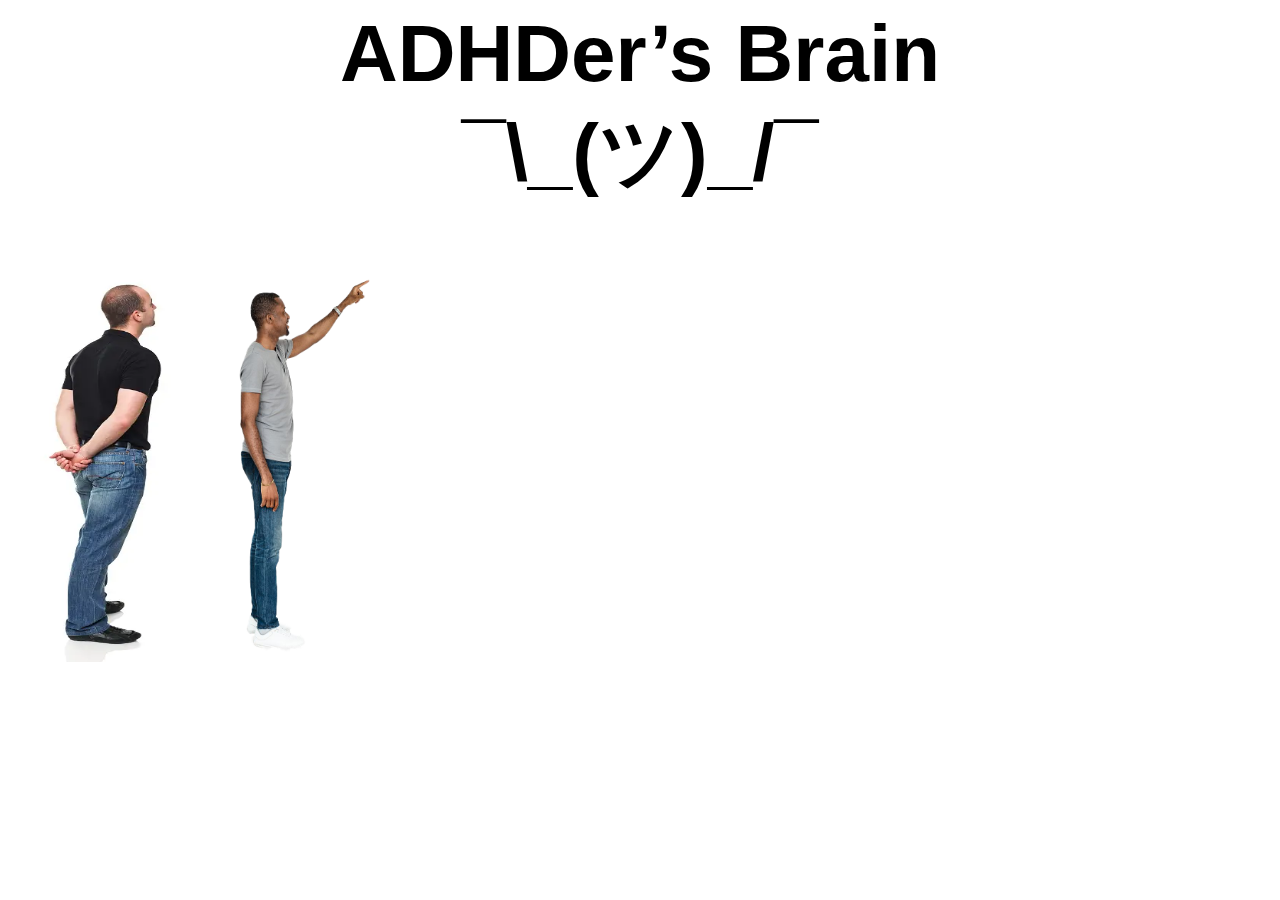
<file: index.html>
<html lang="en">
<head>
    <meta charset="UTF-8">
    <meta name="viewport" content="width=device-width, initial-scale=1.0">
    <title>NoDirection</title>
    <link rel="stylesheet" href="styles.css">
</head>


<body>

    <div class="rotate">
        <h1><a href="page-2/index.html"> <center>ADHDer’s Brain <br>¯\_(ツ)_/¯ </center></a></h1>
    </div>

    <div>
        <img src="images/observing.webp" alt="observing">
        <img id="pointing" src="images/pointing.png" alt="pointing">
    </div>


    
</body>
</html>
</file>
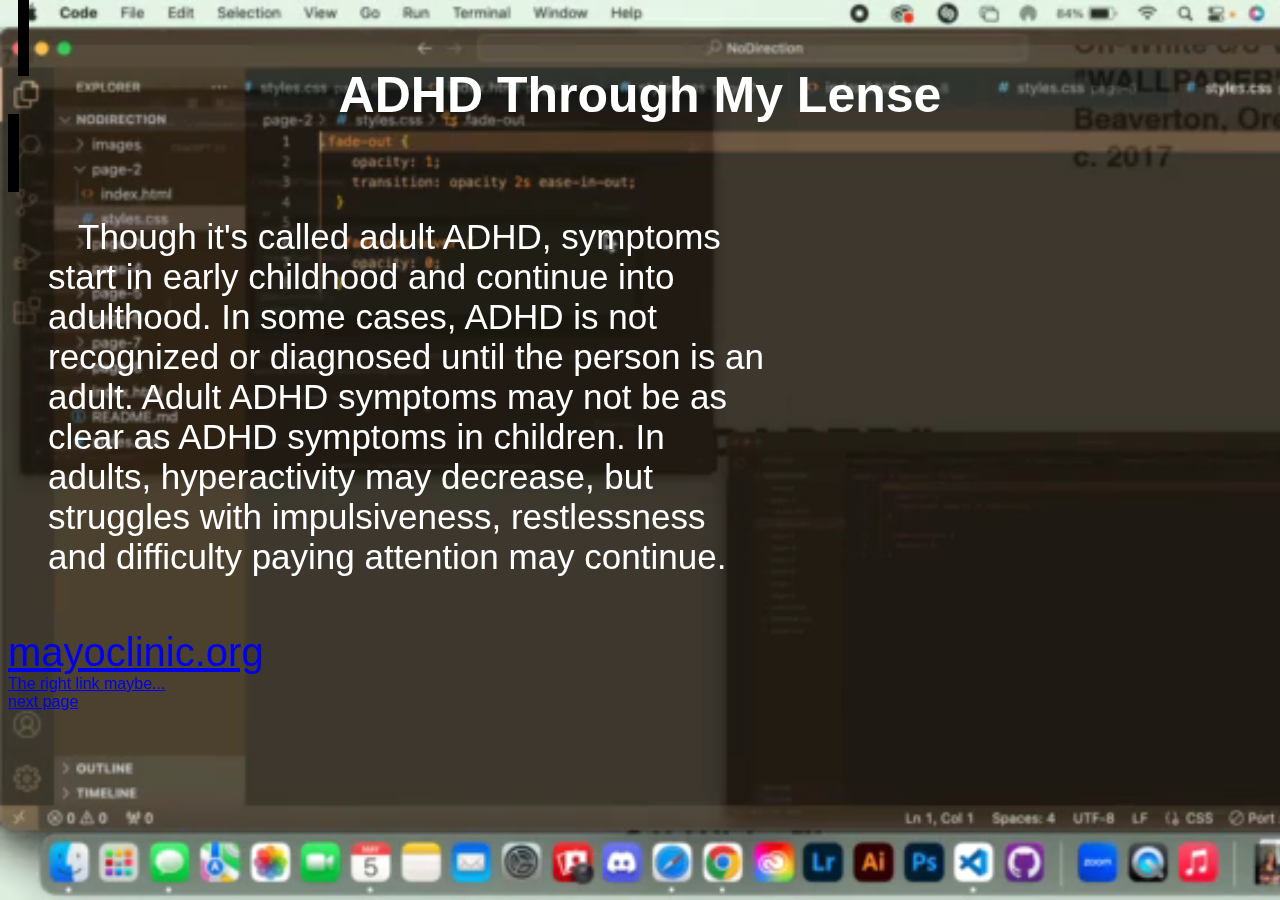
<file: page-2/index.html>
<html lang="en">
<head>
    <meta charset="UTF-8">
    <meta name="viewport" content="width=device-width, initial-scale=1.0">
    <title>Experience ADHD</title>
    <link rel="stylesheet" href="styles.css">
</head>
<body>

<h1 class="boxed-text"> <center>ADHD Through My Lense</center></h1>

<br>

<div class="text-container">
    <p>Though it's called adult ADHD, symptoms start in early childhood and continue into adulthood. In some cases, ADHD is not recognized or diagnosed until the person is an adult. Adult ADHD symptoms may not be as clear as ADHD symptoms in children. In adults, hyperactivity may decrease, but struggles with impulsiveness, restlessness and difficulty paying attention may continue.</p>
</div>

<br>

<div class="wrong-link">
    <a href="https://www.coolmathgames.com">mayoclinic.org</a>
</div>

<video autoplay muted loop>
    <source src="../images/giphy.mp4" type="video/mp4">
</video>

<a href="https://www.mayoclinic.org/diseases-conditions/adult-adhd/symptoms-causes/syc-20350878">The right link maybe...</a>

<br>

<a href="../page-3/index.html">next page</a>



</body>
</html>
</file>
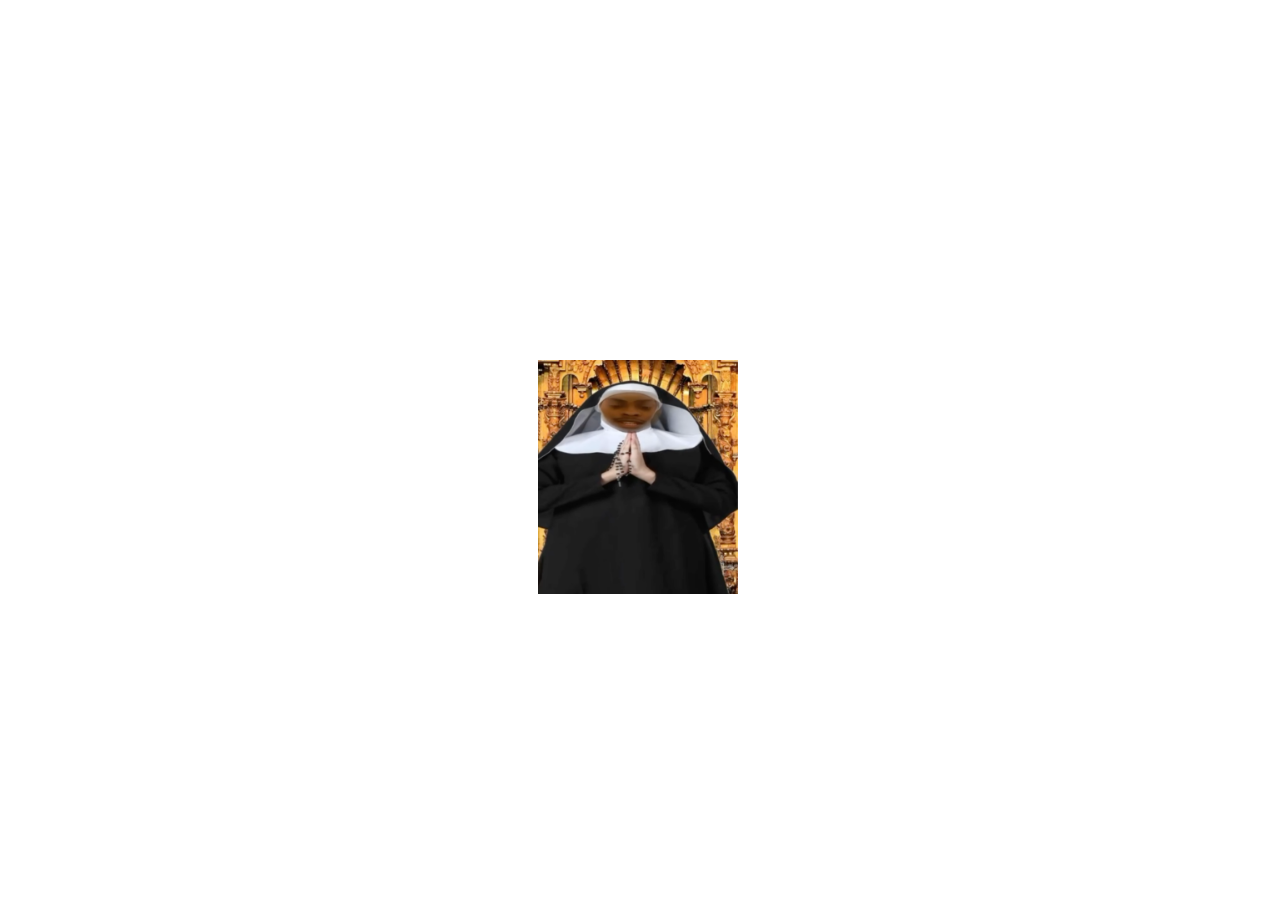
<file: page-5/index.html>
<html lang="en">
<head>
    <meta charset="UTF-8">
    <meta name="viewport" content="width=device-width, initial-scale=1.0">
    <title>Distracted</title>
    <link rel="stylesheet" href="styles.css">

</head>
<body>
    
    <div class="image-container">
        <a href="../page-6/index.html"><center><img src="../images/Prayer.png" alt="Next Page"></center></a>
    </div>
    

</body>
</html>
</file>
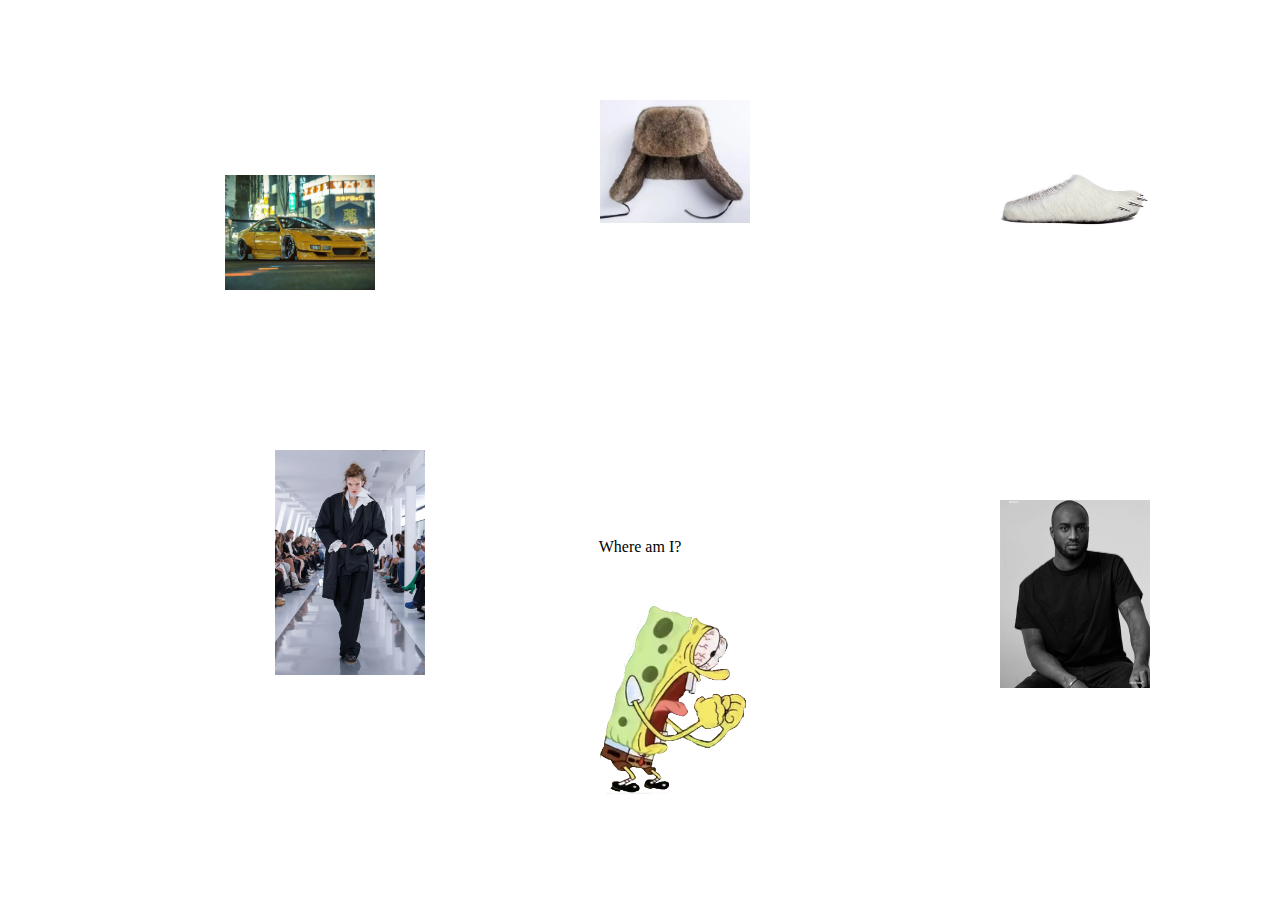
<file: page-6/index.html>
<html lang="en">
<head>
    <meta charset="UTF-8">
    <meta name="viewport" content="width=device-width, initial-scale=1.0">
    <title>Lost</title>

    <link rel="stylesheet" href="styles.css">
</head>
<body>
    <div class="nissan"><a href="../page-7/index.html"><img src="../images/300zx.png" width="150px"></a></div>
    <div class="furhat"><a href="../page-7/index.html"><img src="../images/furhat.png" width="150px"></a></div>
    <div class="furslippers"><a href="../page-7/index.html"><img src="../images/furslippers.png" width="150px"></a></div>
    <div class="spongebob"><a href="../page-7/index.html"><img src="../images/spongebob.webp" width="150px"></a></div>
    <div class="maison"><a href="../page-7/index.html"><img src="../images/Maison-Margiela.webp" width="150px"></a></div>
    <div class="abloh"><a href="../page-7/index.html"><img src="../images/Ablohphotojpg.jpg" width="150px"></a></div>

    <p>Where am I?</p>
</body>
</html>
</file>
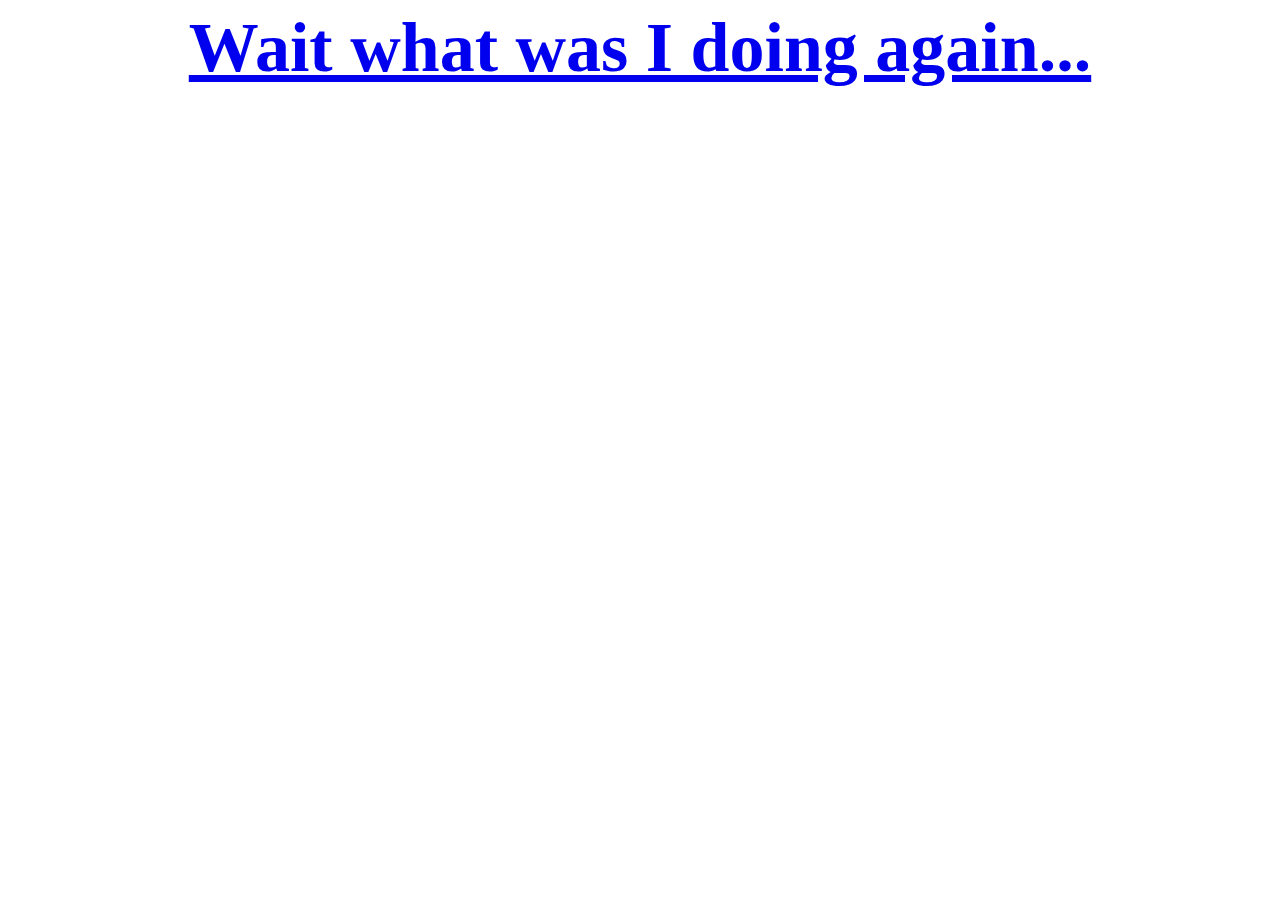
<file: page-7/index.html>
<html lang="en">
<head>
    <meta charset="UTF-8">
    <meta name="viewport" content="width=device-width, initial-scale=1.0">
    <title>Confused</title>
    <link rel="stylesheet" href="styles.css">
</head>
<body>
    <h1><a href="../page-8/index.html"> <center>Wait what was I doing again...</center></a></h1>
</body>
</html>
</file>
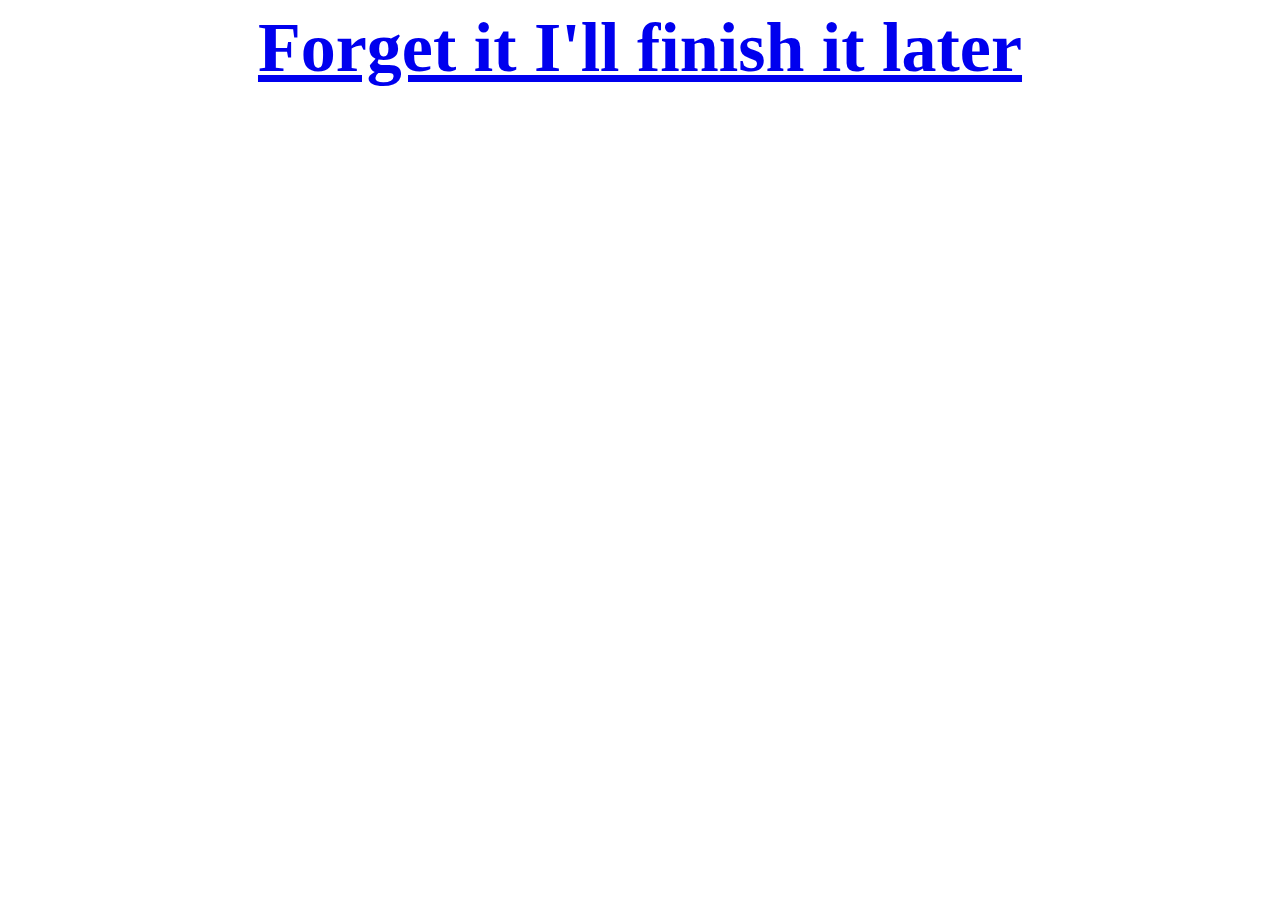
<file: page-8/index.html>
<html lang="en">
<head>
    <meta charset="UTF-8">
    <meta name="viewport" content="width=device-width, initial-scale=1.0">
    <title>Repeat the process</title>
    <link rel="stylesheet" href="styles.css">
</head>
<body>
    <h1><a href="../index.html"> <center>Forget it I'll finish it later</center></a></h1>
</body>
</html>
</file>
<file: styles.css>
body{
    font-family: Arial, Helvetica, sans-serif;
}
h1 {
    font-size: 80px;
}

a{
    text-decoration: none;
    font-size: 80px;
    color: black;
}

img {
    width: 200px;
    height: 400px;
    grid-row: inherit;
}

div.rotate{
    transform: rotateY(360'angle');
    animation: rotate 5s linear infinite;
}

@keyframes rotate{
    from {
        transform: rotateY(0deg)
    }
    to {
        transform: rotateY(360deg)
    }
}

@media only screen and (max-width: 600px){
    body{
        width: 100%;
        margin: auto;
    }

    .container{
        padding-top: 0px;
    }

    figure.item{
        width: 600px;
        height: 600px;
    }

}
</file>
<file: page-2/styles.css>
body{
    font-family: Arial, Helvetica, sans-serif;
}

.boxed-text {
    border: 1px solid #000;
    color: white;
    background-color: black;
    padding: 10px;
    margin: 10px;
    text-align: center;
    align-content: center;
    display: inline;
  }

video {
    position: absolute;
    top: 0;
    left: 0;
    min-width: 100%;
    min-height: 100%;
    z-index:-100;
  }

h1 {
    text-align: center;
    font-size: 50px;
  }

p {
    font-size: 35px;
    color: white;
    margin-right: 40px;
    margin-left: 40px;
    text-indent: 30px;
}

.text-container {
    max-width: 800px; /* Set the maximum width of the container */
    margin: 5 left; /* Center the container horizontally */
  }

.wrong-link {
    font-size: 40px;
    color: rgb(255, 255, 255);
}

@media only screen and (max-width: 600px){
    body{
        width: 100%;
        margin: auto;
    }

    .container{
        padding-top: 0px;
    }

    figure.item{
        width: 600px;
        height: 600px;
    }

}
</file>
<file: page-5/styles.css>
.image-container {
    position: absolute;
    left: 42%;
    top: 40%;
    width: 150px;
    height: auto;
  }
  
.image-container img {
    width: 200px;
    height: auto;
    opacity: 1;
    transition: opacity 5s ease;
  }
  
.image-container img.show {
    opacity: 0;
  }


  @media only screen and (max-width: 600px){
    body{
        width: 100%;
        margin: auto;
    }

    .container{
        padding-top: 0px;
    }

    figure.item{
        width: 600px;
        height: 600px;
    }

}
</file>
<file: page-6/styles.css>
body{
    background-color: rgb(255, 255, 255);
    color: white;
}

a{
    color: white;
}

a:visited{
    color: white;
}

.nissan{
    position: absolute;
    top: 175px;
    left: 225px;
}

.furhat{
    position: absolute;
    top: 100px;
    left: 600px;
}

.furslippers{
    position: absolute;
    top: 150px;
    left: 1000px;
}

.abloh{
    position: absolute;
    top: 500px;
    left: 1000px;
}

.spongebob{
    position: absolute;
    top: 600px;
    left: 600px;
}

.maison{
    position: absolute;
    top: 450px;
    left: 275px;
}

.description{
    position: static;
    padding-top: 300px;
    margin: auto;
    width: 200px;
    text-align: center;
}

p{
    color: black;
    position: absolute;
    top: 59%;
    left: 50%;
    transform: translate(-50%, -50%);
}

@media only screen and (max-width: 600px){
    body{
        width: 100%;
        margin: auto;
    }

    .container{
        padding-top: 0px;
    }

    figure.item{
        width: 600px;
        height: 600px;
    }

}
</file>
<file: page-7/styles.css>
h1{
    font-size: 70px;
}

@media only screen and (max-width: 600px){
    body{
        width: 100%;
        margin: auto;
    }

    .container{
        padding-top: 0px;
    }

    figure.item{
        width: 600px;
        height: 600px;
    }

}
</file>
<file: page-8/styles.css>
h1{
    font-size: 70px;
}

@media only screen and (max-width: 600px){
    body{
        width: 100%;
        margin: auto;
    }

    .container{
        padding-top: 0px;
    }

    figure.item{
        width: 600px;
        height: 600px;
    }

}
</file>
